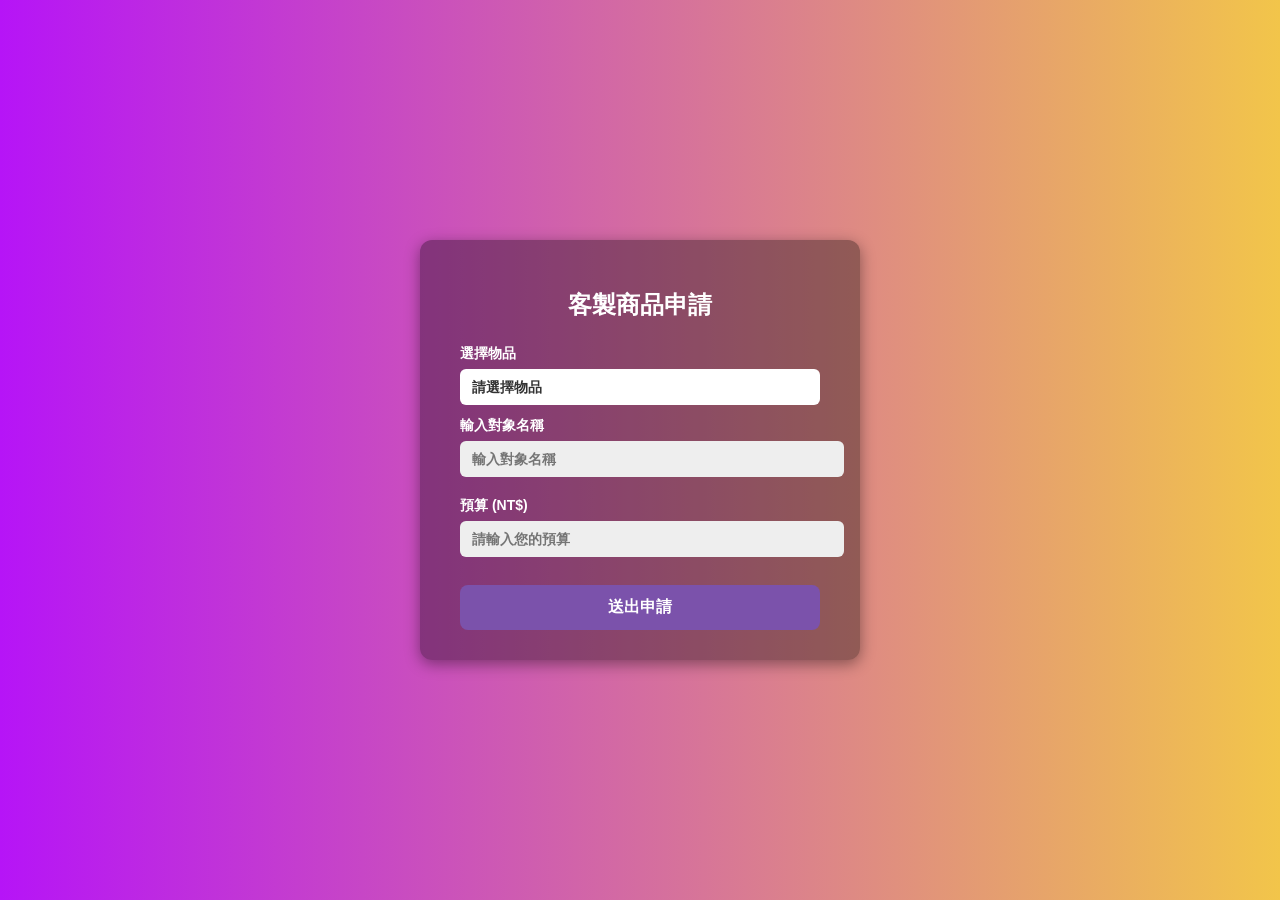
<file: custom-product.html>
<!DOCTYPE html>
<html lang="zh-Hant">
<head>
  <meta charset="UTF-8" />
  <title>客製商品申請 | 原の香</title>
  <style>
    body {
      margin: 0;
      font-family: 'Segoe UI', Tahoma, Geneva, Verdana, sans-serif;
      height: 100vh;
      background: linear-gradient(to right, #b614f7, #f2c54a);
      display: flex;
      justify-content: center;
      align-items: center;
      color: #fff;
    }
    .container {
      background: rgba(0, 0, 0, 0.35);
      padding: 30px 40px;
      border-radius: 12px;
      width: 360px;
      box-shadow: 0 4px 15px rgba(0, 0, 0, 0.4);
      text-align: center;
    }
    h2 {
      margin-bottom: 24px;
    }
    label {
      display: block;
      margin-top: 12px;
      margin-bottom: 6px;
      text-align: left;
      font-weight: 600;
      font-size: 14px;
    }
    select, input[type="text"], input[type="number"] {
      width: 100%;
      padding: 10px 12px;
      border-radius: 6px;
      border: none;
      font-size: 14px;
      outline: none;
    }
    select {
      appearance: none;
      background: #fff;
      color: #333;
      font-weight: 600;
    }
    input[type="text"], input[type="number"] {
      background: #eee;
      color: #333;
      font-weight: 600;
      margin-bottom: 8px;
    }
    button {
      margin-top: 20px;
      width: 100%;
      padding: 12px;
      font-size: 16px;
      border-radius: 8px;
      border: none;
      background: #7b52ab;
      color: white;
      cursor: pointer;
      font-weight: 700;
      transition: background-color 0.3s ease;
    }
    button:hover {
      background: #5a3678;
    }
  </style>
</head>
<body>
  <div class="container">
    <h2>客製商品申請</h2>
    <form id="customForm">
      <label for="star">選擇物品</label>
      <select id="star" name="star" required>
        <option value="" disabled selected>請選擇物品</option>
        <option value="上衣">上衣</option>
        <option value="長褲">長褲</option>
        <option value="短褲">短褲</option>
        <option value="外套">外套</option>
        <option value="內衣褲">內衣褲</option>
        <option value="鞋子">鞋子</option>
        <option value="其他">其他</option>
      </select>

      <label for="items">輸入對象名稱</label>
      <input
        type="text"
        id="items"
        name="items"
        placeholder="輸入對象名稱"
        pattern="^([^,]+)(,\s*[^,]+)?$"
        title="請輸入一或兩項，用逗號分隔"
        required
      />

      <label for="budget">預算 (NT$)</label>
      <input
        type="number"
        id="budget"
        name="budget"
        min="1"
        placeholder="請輸入您的預算"
        required
      />

      <button type="submit">送出申請</button>
    </form>
  </div>

  <script>
    document.getElementById('customForm').addEventListener('submit', function(e) {
      e.preventDefault();

      const star = document.getElementById('star').value.trim();
      const items = document.getElementById('items').value.trim();
      const budget = document.getElementById('budget').value.trim();

      // 驗證物品輸入（最多兩項，用逗號隔開）
      const itemsArr = items.split(',').map(i => i.trim()).filter(i => i.length > 0);
      if (itemsArr.length === 0 || itemsArr.length > 2) {
        alert('請輸入最多兩項物品，用逗號分隔');
        return;
      }

      if (!star || !budget) {
        alert('請完整填寫所有欄位');
        return;
      }

      alert('以提出客製化商品服務申請，稍後將有官方帳號與您聯繫！');

      // 可以這裡清空表單，或送出資料到後端 API
      this.reset();
    });
  </script>
</body>
</html>
</file>
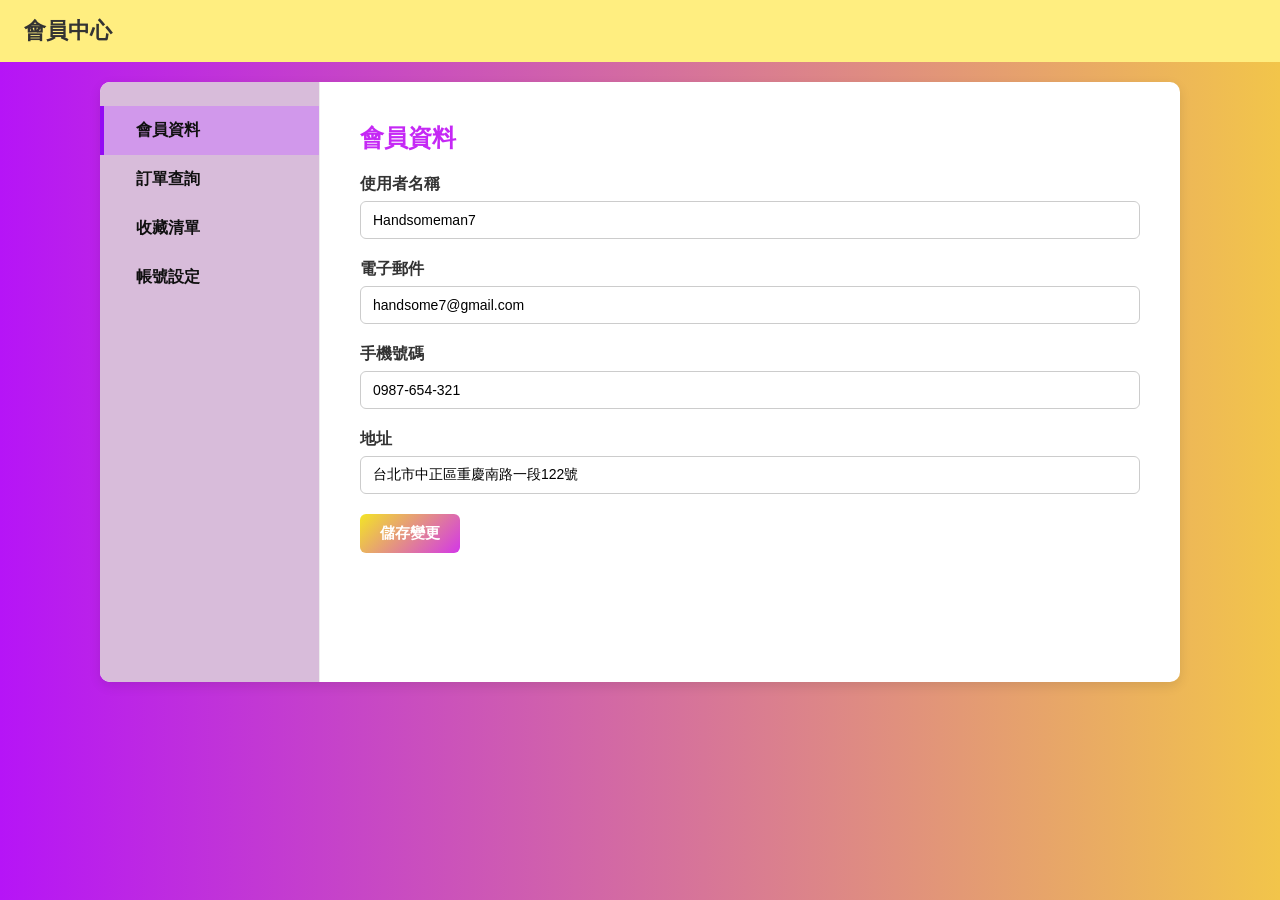
<file: member-center.html>
<!DOCTYPE html>
<html lang="zh-Hant">
<head>
  <meta charset="UTF-8" />
  <meta name="viewport" content="width=device-width, initial-scale=1" />
  <title>會員中心 | 原の香</title>
  <style>
    * {
      box-sizing: border-box;
    }
    body {
      margin: 0;
      font-family: 'Segoe UI', Tahoma, Geneva, Verdana, sans-serif;
      background: linear-gradient(to right, #b614f7, #f2c54a);
      color: #333;
    }
    header {
      background-color: #ffee80;
      padding: 16px 24px;
      font-size: 22px;
      font-weight: bold;
    }
    .container {
      display: flex;
      max-width: 1080px;
      margin: 20px auto;
      background: white;
      border-radius: 10px;
      box-shadow: 0 4px 12px rgba(0, 0, 0, 0.1);
      min-height: 600px;
      overflow: hidden;
    }
    nav.sidebar {
      width: 220px;
      background: #d8bcda;
      border-right: 1px solid #eee;
      padding-top: 24px;
    }
    nav.sidebar ul {
      list-style: none;
      margin: 0;
      padding: 0;
    }
    nav.sidebar ul li {
      margin: 0;
    }
    nav.sidebar ul li a {
      display: block;
      padding: 14px 32px;
      text-decoration: none;
      color: #101010;
      font-weight: 600;
      border-left: 4px solid transparent;
      transition: background-color 0.2s ease, border-color 0.2s ease;
      cursor: pointer;
    }
    nav.sidebar ul li a:hover,
    nav.sidebar ul li a.active {
      background-color: #d198eb;
      border-left-color: #930af4;
    }
    main.content {
      flex-grow: 1;
      padding: 40px;
    }
    main.content h2 {
      margin-top: 0;
      color: #bd0af4e0;
    }
    .section {
      display: none;
    }
    .section.active {
      display: block;
    }
    .form-group {
      margin-bottom: 20px;
    }
    .form-group label {
      display: block;
      font-weight: 600;
      margin-bottom: 6px;
    }
    .form-group input {
      width: 100%;
      padding: 10px 12px;
      border: 1px solid #ccc;
      border-radius: 6px;
      font-size: 14px;
    }
    .btn {
      background: linear-gradient(135deg, #f3e526, #d337e8);
      color: white;
      border: none;
      padding: 10px 20px;
      border-radius: 6px;
      font-weight: bold;
      font-size: 15px;
      cursor: pointer;
    }
    .btn:hover {
      background: #ac07c2;
    }
    .placeholder-box {
      padding: 20px;
      background: #f8f8f8;
      border: 1px dashed #ccc;
      border-radius: 6px;
      color: #888;
    }
  </style>
</head>
<body>
  <header>會員中心</header>
  <div class="container">
    <nav class="sidebar">
      <ul>
        <li><a class="active" onclick="switchSection('profile')">會員資料</a></li>
        <li><a onclick="switchSection('orders')">訂單查詢</a></li>
        <li><a onclick="switchSection('favorites')">收藏清單</a></li>
        <li><a onclick="switchSection('settings')">帳號設定</a></li>
      </ul>
    </nav>
    <main class="content">
      <!-- 會員資料 -->
      <div id="profile" class="section active">
        <h2>會員資料</h2>
        <div class="form-group">
          <label>使用者名稱</label>
          <input type="text" value="Handsomeman7" />
        </div>
        <div class="form-group">
          <label>電子郵件</label>
          <input type="email" value="handsome7@gmail.com" />
        </div>
        <div class="form-group">
          <label>手機號碼</label>
          <input type="tel" value="0987-654-321" />
        </div>
        <div class="form-group">
          <label>地址</label>
          <input type="text" value="台北市中正區重慶南路一段122號" />
        </div>
        <button class="btn">儲存變更</button>
      </div>

      <!-- 訂單查詢 -->
      <div id="orders" class="section">
        <h2>訂單查詢</h2>
        <div class="placeholder-box">
          這裡會顯示您的訂單列表
        </div>
      </div>

      <!-- 收藏清單 -->
      <div id="favorites" class="section">
        <h2>收藏清單</h2>
        <div class="placeholder-box">
          這裡會顯示您收藏的商品
        </div>
      </div>

      <!-- 帳號設定 -->
      <div id="settings" class="section">
        <h2>帳號設定</h2>
        <div class="form-group">
          <label>修改密碼</label>
          <input type="password" placeholder="請輸入新密碼" />
        </div>
        <div class="form-group">
          <label>再次輸入密碼</label>
          <input type="password" placeholder="請再次輸入新密碼" />
        </div>
        <button class="btn">變更密碼</button>
      </div>
    </main>
  </div>

  <script>
    function switchSection(sectionId) {
      const sections = document.querySelectorAll('.section');
      sections.forEach(s => s.classList.remove('active'));

      const target = document.getElementById(sectionId);
      if (target) target.classList.add('active');

      const links = document.querySelectorAll('nav.sidebar a');
      links.forEach(link => link.classList.remove('active'));
      event.target.classList.add('active');
    }
  </script>
</body>
</html>
</file>
